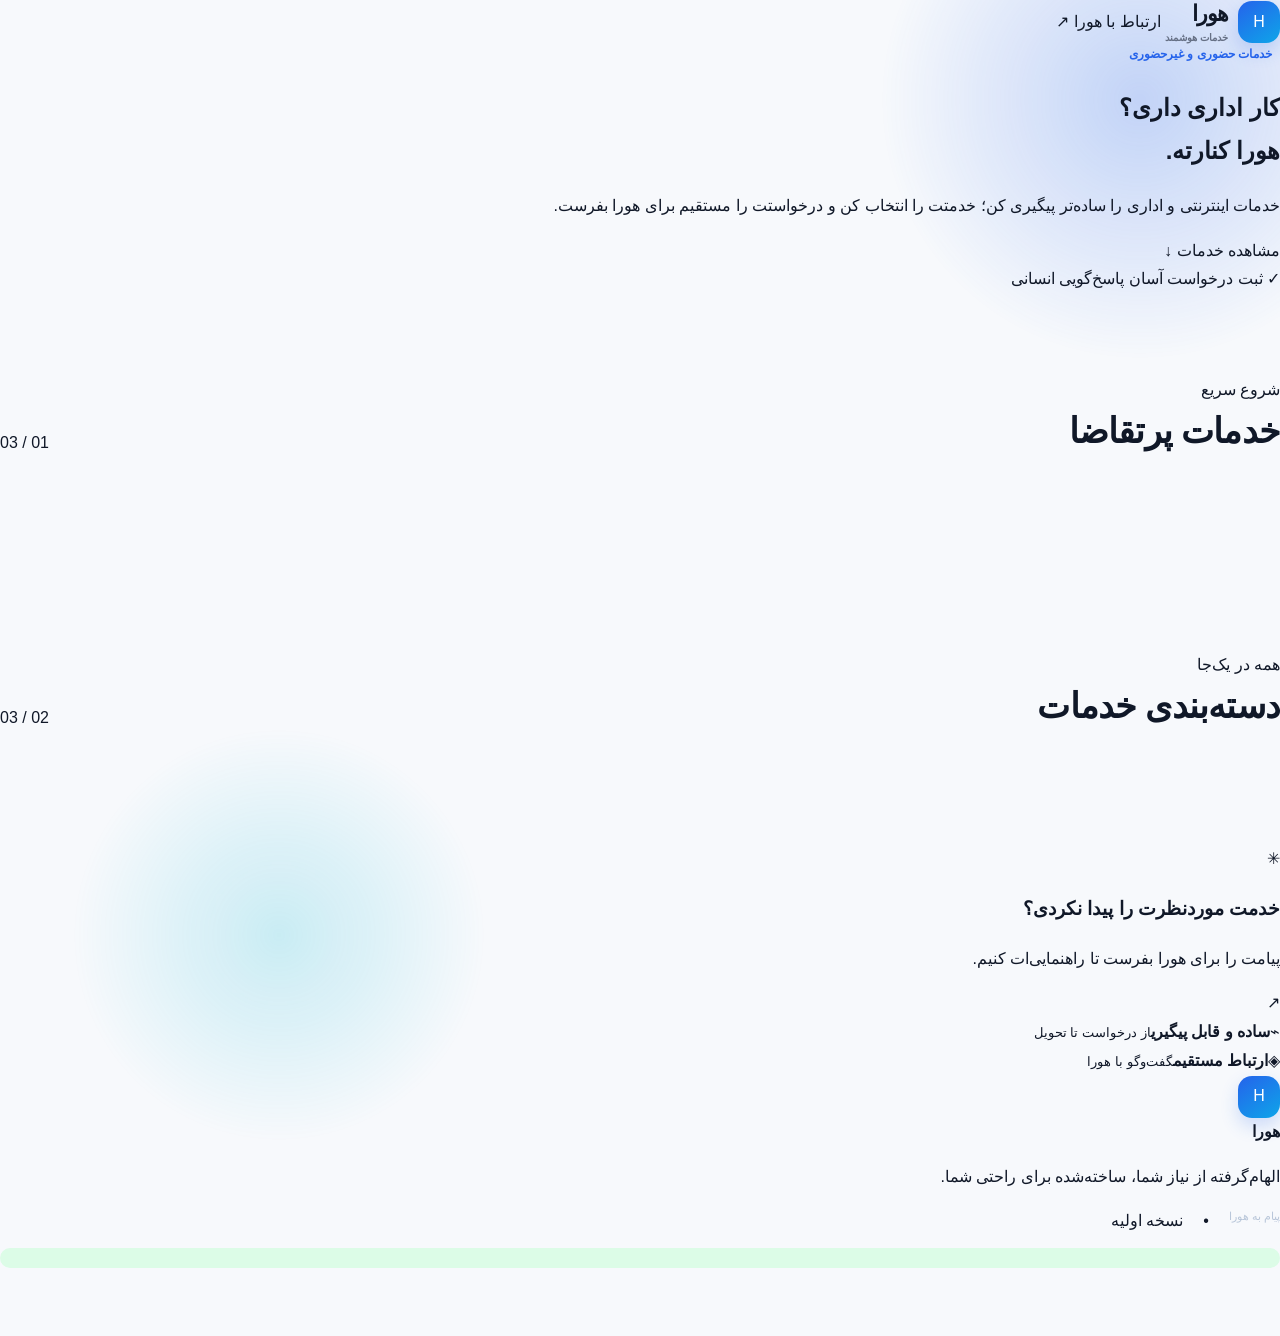
<file: Index.html>
<!doctype html>
<html lang="fa" dir="rtl">
<head>
  <meta charset="utf-8">
  <meta name="viewport" content="width=device-width, initial-scale=1, viewport-fit=cover">
  <meta name="theme-color" content="#0b1220">
  <meta name="description" content="هورا؛ خدمات اینترنتی و اداری، ساده‌تر و سریع‌تر">
  <title>هورا | خدمات هوشمند</title>
  <link rel="stylesheet" href="style.css">
  <script src="https://developer.eitaa.com/eitaa-web-app.js"></script>
</head>
<body>
  <div class="app-shell">
    <header class="topbar">
      <a class="brand" href="#" aria-label="صفحه اصلی هورا">
        <span class="brand-mark">H</span>
        <span class="brand-copy"><strong>هورا</strong><small>خدمات هوشمند</small></span>
      </a>
      <a class="top-contact" href="https://eitaa.com/hojat_k82" target="_blank" rel="noopener">ارتباط با هورا <span>↗</span></a>
    </header>

    <main>
      <section class="hero">
        <div class="hero-glow glow-one"></div><div class="hero-glow glow-two"></div>
        <div class="eyebrow"><span class="pulse"></span> خدمات حضوری و غیرحضوری</div>
        <h1>کار اداری داری؟<br><span>هورا کنارته.</span></h1>
        <p>خدمات اینترنتی و اداری را ساده‌تر پیگیری کن؛ خدمتت را انتخاب کن و درخواستت را مستقیم برای هورا بفرست.</p>
        <a class="primary-btn" href="#popular">مشاهده خدمات <span>↓</span></a>
        <div class="hero-foot"><span class="mini-check">✓</span> ثبت درخواست آسان <i></i> پاسخ‌گویی انسانی</div>
      </section>

      <section class="section" id="popular">
        <div class="section-heading">
          <div><span class="section-kicker">شروع سریع</span><h2>خدمات پرتقاضا</h2></div>
          <span class="heading-orbit">01 / 03</span>
        </div>
        <div class="service-grid popular-grid" id="popular-services"></div>
      </section>

      <section class="section categories-section">
        <div class="section-heading">
          <div><span class="section-kicker">همه در یک‌جا</span><h2>دسته‌بندی خدمات</h2></div>
          <span class="heading-orbit">02 / 03</span>
        </div>
        <div class="category-list" id="categories"></div>
      </section>

      <section class="help-banner">
        <div class="help-icon">✳</div>
        <div class="help-copy"><h3>خدمت موردنظرت را پیدا نکردی؟</h3><p>پیامت را برای هورا بفرست تا راهنمایی‌ات کنیم.</p></div>
        <a class="icon-button" href="https://eitaa.com/hojat_k82" target="_blank" rel="noopener" aria-label="پیام به هورا">↗</a>
      </section>

      <section class="trust-row">
        <div><span class="trust-symbol">⌁</span><strong>ساده و قابل پیگیری</strong><small>از درخواست تا تحویل</small></div>
        <div><span class="trust-symbol">◈</span><strong>ارتباط مستقیم</strong><small>گفت‌وگو با هورا</small></div>
      </section>
    </main>

    <footer class="footer">
      <div class="footer-brand"><span class="brand-mark small">H</span><strong>هورا</strong></div>
      <p>الهام‌گرفته از نیاز شما، ساخته‌شده برای راحتی شما.</p>
      <div class="footer-links"><a href="https://eitaa.com/hojat_k82" target="_blank" rel="noopener">پیام به هورا</a><span>•</span><span>نسخه اولیه</span></div>
    </footer>
  </div>

  <div class="toast" id="toast" role="status" aria-live="polite"></div>
  <script src="app.js"></script>
</body>
</html>
</file>
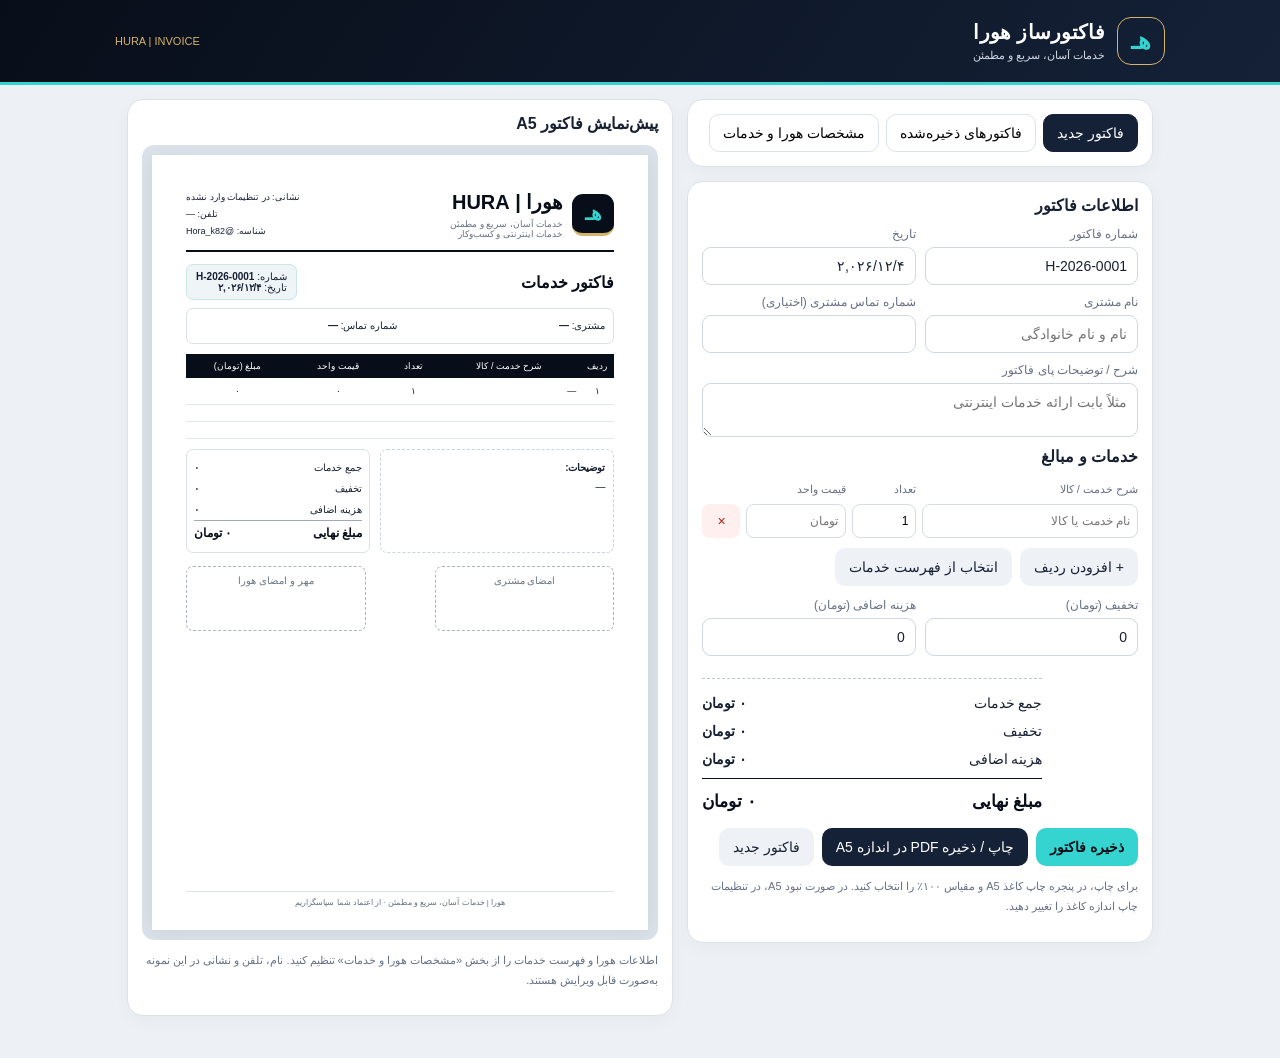
<file: hura_invoice_maker-1.html>
<!doctype html>
<html lang="fa" dir="rtl">
<head>
<meta charset="utf-8"><meta name="viewport" content="width=device-width,initial-scale=1">
<meta name="theme-color" content="#080e19">
<title>فاکتورساز هورا</title>
<style>
:root{--navy:#080e19;--navy2:#142137;--cyan:#36d4d0;--gold:#d6b36a;--paper:#fff;--bg:#edf1f5;--ink:#172033;--muted:#667085;--line:#dce2ea}
*{box-sizing:border-box}body{margin:0;background:var(--bg);color:var(--ink);font-family:Tahoma,Arial,sans-serif;font-size:14px}button,input,textarea,select{font:inherit}header{background:linear-gradient(125deg,var(--navy),var(--navy2));color:#fff;padding:17px 15px;border-bottom:3px solid var(--cyan)}.headrow{display:flex;align-items:center;gap:12px;max-width:1050px;margin:auto}.brandmark{width:48px;height:48px;border:1px solid var(--gold);border-radius:14px;display:grid;place-items:center;color:var(--cyan);font-size:24px;font-weight:bold}.brand h1{font-size:20px;margin:0 0 5px;letter-spacing:.3px}.brand p{margin:0;color:#d1d9e6;font-size:11px}.headtag{margin-right:auto;color:var(--gold);font-size:11px;text-align:left}.layout{max-width:1050px;margin:14px auto;padding:0 12px 28px;display:grid;grid-template-columns:minmax(0,1fr);gap:14px}.panel{background:#fff;border:1px solid var(--line);border-radius:16px;padding:14px;box-shadow:0 5px 18px #15243a08}.panel h2{font-size:16px;margin:0 0 12px}.tabs{display:flex;gap:7px;flex-wrap:wrap}.tab{border:1px solid var(--line);background:#fff;border-radius:10px;padding:10px 13px}.tab.active{background:var(--navy2);color:white;border-color:var(--navy2)}.field{display:flex;flex-direction:column;gap:6px;margin-bottom:10px}.field label{font-size:12px;color:var(--muted)}.field input,.field textarea,.field select{width:100%;min-width:0;border:1px solid #cfd7e2;border-radius:9px;padding:10px;background:#fff;color:var(--ink)}.grid2{display:grid;grid-template-columns:1fr 1fr;gap:9px}.btn{border:0;border-radius:10px;padding:11px 14px;cursor:pointer}.primary{background:var(--navy2);color:white}.accent{background:var(--cyan);color:var(--navy);font-weight:bold}.plain{background:#eef2f6;color:var(--ink)}.warn{background:#fff0ef;color:#b42318}.small{font-size:11px;color:var(--muted);line-height:1.8}.actions{display:flex;gap:8px;flex-wrap:wrap;margin-top:10px}.items-head,.itemrow{display:grid;grid-template-columns:minmax(0,1fr) 64px 100px 38px;gap:6px;align-items:center}.items-head{font-size:11px;color:var(--muted);padding:5px 0 8px}.itemrow{margin-bottom:7px}.itemrow input{width:100%;min-width:0;border:1px solid #d5dce5;border-radius:8px;padding:9px 7px;font-size:12px}.itemrow .del{border:0;border-radius:8px;padding:9px;background:#fff0ef;color:#b42318}.totals{margin-top:12px;border-top:1px dashed #b9c5d4;padding-top:10px;max-width:340px;margin-right:auto}.totalrow{display:flex;justify-content:space-between;padding:6px 0;gap:10px}.totalrow.final{border-top:1px solid var(--navy);margin-top:5px;padding-top:12px;font-size:17px;font-weight:bold;color:var(--navy)}.previewwrap{overflow:auto;background:#dce2ea;border-radius:12px;padding:10px}.invoice{width:100%;max-width:148mm;min-height:205mm;margin:auto;background:#fff;color:#172033;padding:9mm;box-shadow:0 4px 20px #0001;position:relative;font-size:10px}.invhead{display:flex;justify-content:space-between;gap:10px;border-bottom:2px solid var(--navy);padding-bottom:10px}.invbrand{display:flex;gap:9px;align-items:center}.invlogo{width:42px;height:42px;background:var(--navy);border-radius:11px;color:var(--cyan);display:grid;place-items:center;font-size:20px;font-weight:bold;border-bottom:3px solid var(--gold)}.invbrand h2{margin:0 0 5px;font-size:20px;color:var(--navy)}.invbrand p{margin:0;color:#657083;font-size:9px}.invcontact{text-align:left;line-height:1.9;font-size:9px;max-width:44%}.invtitle{display:flex;justify-content:space-between;align-items:center;margin:12px 0 8px}.invtitle h3{font-size:16px;margin:0;color:var(--navy)}.invno{background:#eff5f6;border:1px solid #c8e8e6;padding:6px 9px;border-radius:7px}.customerbox{border:1px solid #d9e0e8;border-radius:7px;padding:8px;display:grid;grid-template-columns:1fr 1fr;gap:6px;margin-bottom:10px;line-height:1.8}.invtbl{width:100%;border-collapse:collapse;font-size:9px}.invtbl th{background:var(--navy);color:white;font-weight:normal;padding:7px 4px}.invtbl td{padding:8px 4px;border-bottom:1px solid #e2e7ee;text-align:center;overflow-wrap:anywhere}.invtbl td:nth-child(2){text-align:right}.invbottom{display:flex;gap:10px;margin-top:10px;align-items:stretch}.invnotes{flex:1;border:1px dashed #c9d2df;border-radius:7px;padding:8px;line-height:1.9;min-height:60px;white-space:pre-wrap}.invsum{width:43%;border:1px solid #d9e0e8;border-radius:7px;padding:7px}.invsum div{display:flex;justify-content:space-between;padding:5px 0;gap:8px}.invsum .grand{border-top:1px solid #9daabb;font-weight:bold;font-size:12px;color:var(--navy)}.sealrow{display:flex;justify-content:space-between;margin-top:13px;gap:12px}.seal{height:65px;width:42%;text-align:center;padding-top:5px;border:1px dashed #aab4c2;border-radius:7px;color:#6a7483;line-height:1.8}.invfoot{position:absolute;bottom:6mm;right:9mm;left:9mm;border-top:1px solid #dbe1e9;padding-top:6px;text-align:center;color:#667085;font-size:8px}.historyitem{padding:10px 0;border-bottom:1px solid var(--line);display:flex;justify-content:space-between;gap:10px;align-items:center}.historyitem:last-child{border:0}.historyitem strong{display:block;margin-bottom:4px}.hidden{display:none!important}.notice{background:#fff8e5;border:1px solid #f1df9b;border-radius:10px;padding:10px;font-size:11px;line-height:1.9;margin-bottom:12px}
@media(min-width:850px){.layout{grid-template-columns:minmax(350px,.92fr) minmax(400px,1.08fr);align-items:start}.previewPanel{grid-column:2;grid-row:1 / span 3}.formPanel{grid-column:1}.historyPanel,.settingsPanel{grid-column:1}}
@media(max-width:420px){.grid2{grid-template-columns:1fr 1fr}.items-head,.itemrow{grid-template-columns:minmax(0,1fr) 44px 78px 30px;gap:4px}.itemrow input{padding:8px 4px;font-size:11px}.headtag{display:none}.invoice{padding:6mm;font-size:9px}.invcontact{font-size:8px}.invbrand h2{font-size:17px}.customerbox{grid-template-columns:1fr}.invbottom{gap:6px}.invsum{width:48%}.invfoot{right:6mm;left:6mm}}
@page{size:A5 portrait;margin:0}
@media print{
 body{background:white!important;margin:0!important;-webkit-print-color-adjust:exact;print-color-adjust:exact}
 header,.no-print,.layout>.formPanel,.layout>.historyPanel,.layout>.settingsPanel,.layout>.topTabs{display:none!important}
 .layout{display:block!important;margin:0!important;padding:0!important;max-width:none!important}
 .previewPanel{display:block!important;border:0!important;padding:0!important;margin:0!important;box-shadow:none!important;border-radius:0!important}
 .previewPanel h2,.previewPanel>.small{display:none!important}
 .previewwrap{overflow:visible!important;padding:0!important;background:white!important;border-radius:0!important}
 .invoice{width:148mm!important;height:210mm!important;min-height:210mm!important;max-width:none!important;margin:0!important;padding:8mm!important;box-shadow:none!important;font-size:9px!important;page-break-after:avoid}
 .invfoot{bottom:5mm!important;right:8mm!important;left:8mm!important}
}
</style></head>
<body>
<header><div class="headrow"><div class="brandmark">هـ</div><div class="brand"><h1>فاکتورساز هورا</h1><p>خدمات آسان، سریع و مطمئن</p></div><div class="headtag">HURA | INVOICE</div></div></header>
<div class="layout">
<div class="panel topTabs no-print"><div class="tabs"><button class="tab active" data-view="form">فاکتور جدید</button><button class="tab" data-view="history">فاکتورهای ذخیره‌شده</button><button class="tab" data-view="settings">مشخصات هورا و خدمات</button></div></div>
<section class="panel formPanel no-print" id="formView">
<h2>اطلاعات فاکتور</h2>
<div class="grid2">
<div class="field"><label>شماره فاکتور</label><input id="invoiceNo"></div>
<div class="field"><label>تاریخ</label><input id="invoiceDate" placeholder="۱۴۰۵/۰۷/۲۹"></div>
</div>
<div class="grid2">
<div class="field"><label>نام مشتری</label><input id="customer" placeholder="نام و نام خانوادگی"></div>
<div class="field"><label>شماره تماس مشتری (اختیاری)</label><input id="customerPhone" inputmode="tel"></div>
</div>
<div class="field"><label>شرح / توضیحات پای فاکتور</label><textarea id="invoiceNote" rows="2" placeholder="مثلاً بابت ارائه خدمات اینترنتی"></textarea></div>
<h2>خدمات و مبالغ</h2>
<div class="items-head"><span>شرح خدمت / کالا</span><span>تعداد</span><span>قیمت واحد</span><span></span></div>
<div id="items"></div>
<div class="actions"><button class="btn plain" id="addItem">+ افزودن ردیف</button><button class="btn plain" id="addFromCatalog">انتخاب از فهرست خدمات</button></div>
<div class="grid2" style="margin-top:12px">
<div class="field"><label>تخفیف (تومان)</label><input id="discount" inputmode="numeric" value="0"></div>
<div class="field"><label>هزینه اضافی (تومان)</label><input id="extra" inputmode="numeric" value="0"></div>
</div>
<div class="totals"><div class="totalrow"><span>جمع خدمات</span><strong id="subtotal">۰ تومان</strong></div><div class="totalrow"><span>تخفیف</span><strong id="discountView">۰ تومان</strong></div><div class="totalrow"><span>هزینه اضافی</span><strong id="extraView">۰ تومان</strong></div><div class="totalrow final"><span>مبلغ نهایی</span><strong id="grandTotal">۰ تومان</strong></div></div>
<div class="actions"><button class="btn accent" id="saveInvoice">ذخیره فاکتور</button><button class="btn primary" id="printInvoice">چاپ / ذخیره PDF در اندازه A5</button><button class="btn plain" id="newInvoice">فاکتور جدید</button></div>
<p class="small">برای چاپ، در پنجره چاپ کاغذ A5 و مقیاس ۱۰۰٪ را انتخاب کنید. در صورت نبود A5، در تنظیمات چاپ اندازه کاغذ را تغییر دهید.</p>
</section>
<section class="panel previewPanel">
<h2 class="no-print">پیش‌نمایش فاکتور A5</h2>
<div class="previewwrap"><article class="invoice" id="invoicePaper">
<div class="invhead"><div class="invbrand"><div class="invlogo">هـ</div><div><h2 id="pBrand">هورا | HURA</h2><p id="pTagline">خدمات آسان، سریع و مطمئن</p><p id="pSubtitle">خدمات اینترنتی و کسب‌وکار</p></div></div><div class="invcontact"><div id="pAddress">نشانی: برای تکمیل در تنظیمات</div><div id="pPhone">تلفن: —</div><div id="pSocial">شناسه: @Hora_k82</div></div></div>
<div class="invtitle"><h3>فاکتور خدمات</h3><div class="invno">شماره: <b id="pNo">—</b><br>تاریخ: <b id="pDate">—</b></div></div>
<div class="customerbox"><div>مشتری: <b id="pCustomer">—</b></div><div>شماره تماس: <b id="pCustomerPhone">—</b></div></div>
<table class="invtbl"><thead><tr><th style="width:8%">ردیف</th><th>شرح خدمت / کالا</th><th style="width:12%">تعداد</th><th style="width:23%">قیمت واحد</th><th style="width:24%">مبلغ (تومان)</th></tr></thead><tbody id="pRows"></tbody></table>
<div class="invbottom"><div class="invnotes"><b>توضیحات:</b><br><span id="pNote">—</span></div><div class="invsum"><div><span>جمع خدمات</span><b id="pSubtotal">۰</b></div><div><span>تخفیف</span><b id="pDiscount">۰</b></div><div><span>هزینه اضافی</span><b id="pExtra">۰</b></div><div class="grand"><span>مبلغ نهایی</span><b id="pGrand">۰ تومان</b></div></div></div>
<div class="sealrow"><div class="seal">امضای مشتری</div><div class="seal">مهر و امضای هورا</div></div>
<div class="invfoot" id="pFooter">هورا | خدمات آسان، سریع و مطمئن · از اعتماد شما سپاسگزاریم</div>
</article></div><p class="small no-print">اطلاعات هورا و فهرست خدمات را از بخش «مشخصات هورا و خدمات» تنظیم کنید. نام، تلفن و نشانی در این نمونه به‌صورت قابل ویرایش هستند.</p>
</section>
<section class="panel historyPanel hidden no-print" id="historyView"><h2>فاکتورهای ذخیره‌شده</h2><div class="notice">فاکتورها در حافظه همین مرورگر ذخیره می‌شوند. برای جلوگیری از گم‌شدن آن‌ها، از پشتیبان‌گیری استفاده کنید.</div><div class="actions"><button class="btn primary" id="exportData">دانلود پشتیبان</button><button class="btn plain" id="importDataBtn">بازیابی پشتیبان</button><input type="file" id="importFile" accept=".json,application/json" class="hidden"></div><div id="historyList" style="margin-top:10px"></div></section>
<section class="panel settingsPanel hidden no-print" id="settingsView"><h2>مشخصات هورا</h2><div class="field"><label>نام مجموعه</label><input id="sBrand" value="هورا | HURA"></div><div class="field"><label>شعار</label><input id="sTagline" value="خدمات آسان، سریع و مطمئن"></div><div class="field"><label>عنوان فعالیت</label><input id="sSubtitle" value="خدمات اینترنتی و کسب‌وکار"></div><div class="field"><label>نشانی</label><input id="sAddress" placeholder="نشانی کامل دفتر را وارد کنید"></div><div class="grid2"><div class="field"><label>تلفن دفتر</label><input id="sPhone" placeholder="شماره تماس"></div><div class="field"><label>شناسه شبکه اجتماعی</label><input id="sSocial" value="@Hora_k82"></div></div><div class="field"><label>متن پایین فاکتور</label><input id="sFooter" value="هورا | خدمات آسان، سریع و مطمئن · از اعتماد شما سپاسگزاریم"></div><h2 class="section">فهرست خدمات پرکاربرد</h2><p class="small">هر خط به شکل «نام خدمت | قیمت تومان» وارد شود. قیمت صفر یعنی هنگام افزودن، مبلغ را خودتان وارد کنید.</p><div class="field"><textarea id="sCatalog" rows="9">خدمات اینترنتی و ثبت‌نام | 0
پرینت سیاه‌وسفید | 0
پرینت رنگی | 0
اسکن مدارک | 0
کپی مدارک | 0
خدمات بیمه | 0
خدمات کارتخوان | 0
خدمات سیم‌کارت | 0
خدمات خودرو | 0
احراز هویت / استعلام | 0</textarea></div><div class="actions"><button class="btn accent" id="saveSettings">ذخیره مشخصات</button><button class="btn plain" id="backupAll">دانلود پشتیبان کامل</button></div></section>
</div>
<script>
const DB='hura_invoice_maker_v1';
const defaults={brand:'هورا | HURA',tagline:'خدمات آسان، سریع و مطمئن',subtitle:'خدمات اینترنتی و کسب‌وکار',address:'',phone:'',social:'@Hora_k82',footer:'هورا | خدمات آسان، سریع و مطمئن · از اعتماد شما سپاسگزاریم',catalog:[['خدمات اینترنتی و ثبت‌نام',0],['پرینت سیاه‌وسفید',0],['پرینت رنگی',0],['اسکن مدارک',0],['کپی مدارک',0],['خدمات بیمه',0],['خدمات کارتخوان',0],['خدمات سیم‌کارت',0],['خدمات خودرو',0],['احراز هویت / استعلام',0]]};
let db;try{db=JSON.parse(localStorage.getItem(DB))||{settings:defaults,invoices:[]}}catch(e){db={settings:defaults,invoices:[]}}
db.settings={...defaults,...(db.settings||{})};if(!Array.isArray(db.invoices))db.invoices=[];
let currentId=null,items=[{desc:'',qty:1,price:0}];
const $=id=>document.getElementById(id);
function num(v){let s=String(v??'').replace(/[۰-۹]/g,d=>'۰۱۲۳۴۵۶۷۸۹'.indexOf(d)).replace(/[٠-٩]/g,d=>'٠١٢٣٤٥٦٧٨٩'.indexOf(d)).replace(/[,\s٬]/g,'');return Math.max(0,Number(s)||0)}
function fa(n){return Math.round(Number(n)||0).toLocaleString('en-US').replace(/\d/g,d=>'۰۱۲۳۴۵۶۷۸۹'[d])}
function money(n){return fa(n)+' تومان'}
function persist(){try{localStorage.setItem(DB,JSON.stringify(db));return true}catch(e){alert('فضای ذخیره مرورگر کافی نیست. فوراً از اطلاعات خروجی پشتیبان بگیرید.');return false}}
function dateToday(){const d=new Date();return fa(d.getFullYear())+'/'+fa(String(d.getMonth()+1).padStart(2,'0'))+'/'+fa(String(d.getDate()).padStart(2,'0'))}
function nextNo(){return 'H-'+new Date().getFullYear()+'-'+String(db.invoices.length+1).padStart(4,'0')}
function totals(){const sub=items.reduce((s,x)=>s+num(x.qty)*num(x.price),0),dis=Math.min(sub,num($('discount').value)),extra=num($('extra').value);return{sub,dis,extra,grand:sub-dis+extra}}
function esc(s){return String(s??'').replace(/[&<>"']/g,c=>({'&':'&amp;','<':'&lt;','>':'&gt;','"':'&quot;',"'":'&#39;'}[c]))}
function renderItems(){ $('items').innerHTML=items.map((x,i)=>`<div class="itemrow"><input aria-label="شرح خدمت" placeholder="نام خدمت یا کالا" value="${esc(x.desc)}" data-i="${i}" data-k="desc"><input aria-label="تعداد" type="number" min="1" value="${num(x.qty)||1}" data-i="${i}" data-k="qty"><input aria-label="قیمت واحد" inputmode="numeric" value="${num(x.price)||''}" placeholder="تومان" data-i="${i}" data-k="price"><button class="del" type="button" data-del="${i}" aria-label="حذف">×</button></div>`).join('');$('items').querySelectorAll('input').forEach(inp=>inp.addEventListener('input',()=>{items[+inp.dataset.i][inp.dataset.k]=inp.dataset.k==='desc'?inp.value:num(inp.value);renderPreview()}));$('items').querySelectorAll('[data-del]').forEach(b=>b.onclick=()=>{items.splice(+b.dataset.del,1);if(!items.length)items.push({desc:'',qty:1,price:0});renderItems();renderPreview()});}
function renderPreview(){const t=totals();$('subtotal').textContent=money(t.sub);$('discountView').textContent=money(t.dis);$('extraView').textContent=money(t.extra);$('grandTotal').textContent=money(t.grand);
$('pNo').textContent=$('invoiceNo').value||'—';$('pDate').textContent=$('invoiceDate').value||'—';$('pCustomer').textContent=$('customer').value||'—';$('pCustomerPhone').textContent=$('customerPhone').value||'—';$('pNote').textContent=$('invoiceNote').value||'—';$('pRows').innerHTML=items.map((x,i)=>`<tr><td>${fa(i+1)}</td><td style="text-align:right">${esc(x.desc||'—')}</td><td>${fa(num(x.qty)||1)}</td><td>${fa(num(x.price))}</td><td>${fa(num(x.qty)*num(x.price))}</td></tr>`).join('')+Array.from({length:Math.max(0,3-items.length)},()=>'<tr><td> </td><td style="height:10px"></td><td></td><td></td><td></td></tr>').join('');
$('pSubtotal').textContent=fa(t.sub);$('pDiscount').textContent=fa(t.dis);$('pExtra').textContent=fa(t.extra);$('pGrand').textContent=money(t.grand)}
function applySettings(){const s=db.settings;for(const [id,key] of [['sBrand','brand'],['sTagline','tagline'],['sSubtitle','subtitle'],['sAddress','address'],['sPhone','phone'],['sSocial','social'],['sFooter','footer']])$(id).value=s[key]||'';$('sCatalog').value=(s.catalog||[]).map(x=>x[0]+' | '+x[1]).join('\n');updateBrand()}
function updateBrand(){const s=db.settings;$('pBrand').textContent=s.brand||'هورا | HURA';$('pTagline').textContent=s.tagline||'';$('pSubtitle').textContent=s.subtitle||'';$('pAddress').textContent='نشانی: '+(s.address||'در تنظیمات وارد نشده');$('pPhone').textContent='تلفن: '+(s.phone||'—');$('pSocial').textContent='شناسه: '+(s.social||'—');$('pFooter').textContent=s.footer||''}
function getInvoice(){return{id:currentId||('inv-'+Date.now()),no:$('invoiceNo').value.trim(),date:$('invoiceDate').value.trim(),customer:$('customer').value.trim(),phone:$('customerPhone').value.trim(),note:$('invoiceNote').value.trim(),items:items.map(x=>({...x,qty:num(x.qty)||1,price:num(x.price)})),discount:num($('discount').value),extra:num($('extra').value),total:totals().grand,updatedAt:new Date().toISOString()}}
function fillInvoice(inv){currentId=inv.id; $('invoiceNo').value=inv.no||'';$('invoiceDate').value=inv.date||'';$('customer').value=inv.customer||'';$('customerPhone').value=inv.phone||'';$('invoiceNote').value=inv.note||'';$('discount').value=inv.discount||0;$('extra').value=inv.extra||0;items=(inv.items||[]).map(x=>({...x}));if(!items.length)items=[{desc:'',qty:1,price:0}];renderItems();renderPreview();showView('form');window.scrollTo({top:0,behavior:'smooth'})}
function showView(v){document.querySelectorAll('[data-view]').forEach(b=>b.classList.toggle('active',b.dataset.view===v));$('formView').classList.toggle('hidden',v!=='form');$('historyView').classList.toggle('hidden',v!=='history');$('settingsView').classList.toggle('hidden',v!=='settings');if(v==='history')renderHistory();if(v==='settings')applySettings()}
document.querySelectorAll('[data-view]').forEach(b=>b.onclick=()=>showView(b.dataset.view));
$('addItem').onclick=()=>{items.push({desc:'',qty:1,price:0});renderItems();renderPreview()};
$('addFromCatalog').onclick=()=>{const cat=db.settings.catalog||[];if(!cat.length){alert('ابتدا فهرست خدمات را در تنظیمات وارد کنید.');return}const choice=prompt('شماره خدمت را وارد کنید:\n'+cat.map((x,i)=>`${i+1}. ${x[0]} — ${fa(x[1])} تومان`).join('\n'));if(choice===null)return;const c=cat[num(choice)-1];if(!c){alert('شماره معتبر نیست.');return}items.push({desc:c[0],qty:1,price:num(c[1])});renderItems();renderPreview()};
['invoiceNo','invoiceDate','customer','customerPhone','invoiceNote','discount','extra'].forEach(id=>$(id).addEventListener('input',renderPreview));
$('saveInvoice').onclick=()=>{const inv=getInvoice();if(!inv.items.some(x=>x.desc.trim())){alert('حداقل شرح یک خدمت را وارد کنید.');return}if(!inv.no)inv.no=nextNo();$('invoiceNo').value=inv.no;currentId=inv.id;const ix=db.invoices.findIndex(x=>x.id===inv.id);if(ix>=0)db.invoices[ix]=inv;else db.invoices.unshift(inv);if(persist()){renderPreview();alert('فاکتور ذخیره شد. برای اطمینان از ماندگاری، نسخه پشتیبان هم بگیرید.')}};
$('printInvoice').onclick=()=>{renderPreview();window.print()};
$('newInvoice').onclick=()=>{if(confirm('فاکتور جدید باز شود؟ فاکتور ذخیره‌نشده از فرم پاک می‌شود.')){currentId=null;items=[{desc:'',qty:1,price:0}];$('invoiceNo').value=nextNo();$('invoiceDate').value=dateToday();$('customer').value='';$('customerPhone').value='';$('invoiceNote').value='';$('discount').value=0;$('extra').value=0;renderItems();renderPreview();showView('form')}};
function renderHistory(){$('historyList').innerHTML=db.invoices.length?db.invoices.map(inv=>`<div class="historyitem"><div><strong>${esc(inv.no)} · ${esc(inv.customer||'بدون نام')}</strong><div class="small">${esc(inv.date||'')} · ${money(inv.total||0)}</div></div><div class="actions" style="margin:0"><button class="btn plain" data-open="${esc(inv.id)}">بازکردن</button><button class="btn warn" data-remove="${esc(inv.id)}">حذف</button></div></div>`).join(''):'<p class="small">هنوز فاکتوری ذخیره نشده است.</p>';$('historyList').querySelectorAll('[data-open]').forEach(b=>b.onclick=()=>{const inv=db.invoices.find(x=>x.id===b.dataset.open);if(inv)fillInvoice(inv)});$('historyList').querySelectorAll('[data-remove]').forEach(b=>b.onclick=()=>{if(confirm('این فاکتور حذف شود؟')){db.invoices=db.invoices.filter(x=>x.id!==b.dataset.remove);persist();renderHistory()}})}
$('saveSettings').onclick=()=>{const s={brand:$('sBrand').value.trim(),tagline:$('sTagline').value.trim(),subtitle:$('sSubtitle').value.trim(),address:$('sAddress').value.trim(),phone:$('sPhone').value.trim(),social:$('sSocial').value.trim(),footer:$('sFooter').value.trim(),catalog:$('sCatalog').value.split(/\r?\n/).map(line=>{const p=line.split('|');return[p.slice(0,-1).join('|').trim(),num(p[p.length-1])]}).filter(x=>x[0])};db.settings=s;if(persist()){updateBrand();alert('مشخصات هورا ذخیره شد.')}};
function download(name,data,type){const blob=new Blob([data],{type}),url=URL.createObjectURL(blob),a=document.createElement('a');a.href=url;a.download=name;a.click();setTimeout(()=>URL.revokeObjectURL(url),1200)}
function exportAll(){download('hura-invoice-backup.json',JSON.stringify({app:'Hura Invoice Maker',version:1,exportedAt:new Date().toISOString(),data:db},null,2),'application/json')}
$('exportData').onclick=exportAll;$('backupAll').onclick=exportAll;$('importDataBtn').onclick=()=>$('importFile').click();
$('importFile').onchange=async e=>{const f=e.target.files[0];if(!f)return;try{const parsed=JSON.parse(await f.text()),data=parsed.data||parsed;if(!Array.isArray(data.invoices)||!data.settings)throw Error();if(confirm('بازیابی، اطلاعات فعلی و فاکتورهای فعلی را جایگزین می‌کند. ادامه می‌دهید؟')){db=data;db.settings={...defaults,...db.settings};persist();applySettings();renderHistory();alert('بازیابی انجام شد.')}}catch(err){alert('فایل پشتیبان معتبر نیست.')}e.target.value=''};
$('invoiceNo').value=nextNo();$('invoiceDate').value=dateToday();applySettings();renderItems();renderPreview();
</script></body></html>
</file>
<file: style.css>
:root{--bg:#f7f9fc;--surface:#fff;--surface-2:#f1f5fb;--ink:#101828;--muted:#667085;--line:#e4eaf2;--blue:#2563eb;--blue-dark:#1d4ed8;--cyan:#22d3ee;--green:#10b981;--shadow:0 18px 55px rgba(15,23,42,.08);--radius:24px}*{box-sizing:border-box}html{scroll-behavior:smooth;scroll-padding-top:90px}body{margin:0;background:var(--bg);color:var(--ink);font-family:'Vazirmatn',Tahoma,sans-serif;line-height:1.8;transition:background .25s,color .25s}body.dark{--bg:#0b1220;--surface:#111b2e;--surface-2:#162238;--ink:#eef4ff;--muted:#9aabc4;--line:#26344c;--shadow:0 18px 55px rgba(0,0,0,.2)}a{color:inherit;text-decoration:none}button,input,textarea{font:inherit}button{cursor:pointer}button:focus-visible,a:focus-visible,input:focus-visible,textarea:focus-visible{outline:3px solid rgba(34,211,238,.75);outline-offset:3px}[hidden]{display:none!important}.container{width:min(1160px,calc(100% - 40px));margin-inline:auto}.announcement{display:flex;justify-content:center;align-items:center;gap:9px;min-height:34px;background:#0b1220;color:#cbd5e1;font-size:11px;font-weight:600;letter-spacing:.1px}.announcement-dot{width:6px;height:6px;border-radius:50%;background:#34d399;box-shadow:0 0 0 4px #34d39922}.announcement-sep{color:#475569}.site-header{position:sticky;top:0;z-index:50;background:color-mix(in srgb,var(--surface) 90%,transparent);backdrop-filter:blur(18px);border-bottom:1px solid var(--line)}.nav-wrap{height:78px;display:flex;align-items:center;gap:32px}.brand{display:inline-flex;align-items:center;gap:10px;flex-shrink:0}.brand-mark{width:42px;height:42px;display:grid;place-items:center;background:linear-gradient(145deg,#2563eb,#0ea5e9);border-radius:14px;color:white;box-shadow:0 8px 18px #2563eb33}.brand-mark svg{width:31px;height:31px}.brand-copy{display:flex;flex-direction:column;line-height:1.25}.brand-copy strong{font-size:22px;font-weight:900;letter-spacing:-1px}.brand-copy small{font-size:10px;color:var(--muted);font-weight:600;margin-top:4px}.desktop-nav{display:flex;align-items:center;gap:28px;margin-inline:auto}.nav-link{font-size:13px;font-weight:700;color:var(--muted);transition:.2s}.nav-link:hover,.nav-link.active{color:var(--blue)}.nav-actions{display:flex;align-items:center;gap:10px}.icon-btn{width:40px;height:40px;border:1px solid var(--line);border-radius:13px;display:inline-grid;place-items:center;background:var(--surface);color:var(--ink);transition:.2s}.icon-btn:hover{border-color:#93c5fd;background:var(--surface-2)}.icon-btn svg,.btn svg,.eyebrow svg,.quick-icon svg,.quick-arrow svg,.service-note svg,.step-icon svg,.about-points svg,.footer-bottom svg{width:18px;height:18px;vertical-align:middle}.btn{display:inline-flex;align-items:center;justify-content:center;gap:9px;border:1px solid transparent;border-radius:14px;padding:11px 17px;font-size:13px;font-weight:800;transition:transform .18s,box-shadow .18s,background .18s;white-space:nowrap}.btn:hover{transform:translateY(-2px)}.btn-primary{background:linear-gradient(120deg,#2563eb,#087fc8);color:white;box-shadow:0 8px 20px #2563eb2b}.btn-primary:hover{box-shadow:0 12px 24px #2563eb40}.btn-glass{border-color:#ffffff3d;background:#ffffff0c;color:white}.btn-outline{border-color:var(--line);background:var(--surface);color:var(--ink)}.btn-white{background:#fff;color:#1745a0;box-shadow:0 10px 24px #06183a25}.btn-large{padding:14px 20px;border-radius:16px}.btn-full{width:100%;margin-top:15px}.mobile-menu-toggle,.mobile-nav{display:none}.hero-section{position:relative;overflow:hidden;background:#0b1220;color:#fff;padding:72px 0 26px;isolation:isolate}.hero-section:before{content:"";position:absolute;inset:0;z-index:-2;background-image:radial-gradient(#ffffff12 1px,transparent 1px);background-size:24px 24px;mask-image:linear-gradient(90deg,transparent,#000 45%,#000)}.hero-glow{position:absolute;z-index:-1;filter:blur(2px);border-radius:50%;pointer-events:none}.glow-one{width:540px;height:540px;background:radial-gradient(circle,#2563eb40,transparent 68%);top:-170px;right:-130px}.glow-two{width:430px;height:430px;background:radial-gradient(circle,#06b6d430,transparent 68%);bottom:-250px;left:5%}.hero-grid{display:grid;grid-template-columns:1.05fr .95fr;align-items:center;gap:35px;min-height:430px}.hero-copy{position:relative;z-index:2}.eyebrow{display:flex;align-items:center;gap:8px;color:#2563eb;font-size:12px;font-weight:800;margin-bottom:14px}.hero-section .eyebrow{color:#7dd3fc}.eyebrow svg{width:17px;height:17px}.hero-copy h1{font-size:clamp(36px,4.5vw,59px);line-height:1.38;letter-spacing:-1.8px;font-weight:900;margin:0 0 18px}.gradient-text{background:linear-gradient(90deg,#67e8f9,#60a5fa 55%,#a5b4fc);-webkit-background-clip:text;background-clip:text;color:transparent}.hero-description{font-size:15px;color:#a9b8cc;max-width:510px;line-height:2.1;margin:0}.hero-actions{display:flex;gap:12px;flex-wrap:wrap;margin-top:28px}.hero-trust{display:flex;align-items:center;gap:12px;margin-top:33px}.trust-icon{width:39px;height:39px;display:grid;place-items:center;border-radius:13px;background:#ffffff12;color:#67e8f9}.trust-icon svg{width:18px}.hero-trust div:last-child{display:flex;flex-direction:column}.hero-trust strong{font-size:12px}.hero-trust small{font-size:10px;color:#91a4bc}.hero-visual{height:410px;position:relative;display:grid;place-items:center}.visual-orbit{position:absolute;border:1px solid #93c5fd22;border-radius:50%;transform:rotate(-20deg)}.orbit-a{width:345px;height:345px}.orbit-b{width:265px;height:265px;border-style:dashed;border-color:#22d3ee38}.visual-core{width:166px;height:166px;border-radius:42px;background:linear-gradient(145deg,#1d4ed8,#0891b2);display:flex;flex-direction:column;align-items:center;justify-content:center;box-shadow:0 25px 80px #0284c744,0 0 0 13px #ffffff08;transform:rotate(-5deg)}.core-logo{width:56px;height:56px;display:grid;place-items:center;background:#ffffff19;border-radius:18px;margin-bottom:7px}.core-logo svg{width:44px;height:44px}.visual-core strong{font-size:26px;font-weight:900;line-height:1.1}.visual-core small{font-size:10px;color:#dbeafe;margin-top:5px}.float-card{position:absolute;display:flex;align-items:center;gap:10px;padding:13px 14px;background:#111d31eF;border:1px solid #ffffff1c;backdrop-filter:blur(12px);border-radius:17px;box-shadow:0 14px 35px #0003;min-width:208px}.float-card>div{display:flex;flex-direction:column;line-height:1.5;flex:1}.float-card strong{font-size:11px}.float-card small{font-size:9px;color:#9aacc4;margin-top:3px}.float-icon{width:37px;height:37px;border-radius:12px;display:grid;place-items:center}.float-icon svg{width:19px;height:19px}.float-icon.blue{background:#2563eb30;color:#93c5fd}.float-icon.cyan{background:#0891b230;color:#67e8f9}.float-icon.mint{background:#10b98130;color:#6ee7b7}.float-check{color:#34d399}.float-check svg{width:17px}.float-card-top{top:47px;right:-5px}.float-card-left{top:175px;left:-2px}.float-card-bottom{bottom:45px;right:13px}.visual-spark{position:absolute;color:#67e8f9;font-size:27px}.spark-a{top:32px;left:20%}.spark-b{bottom:60px;left:13%;color:#93c5fd}.hero-bottom{display:flex;align-items:center;gap:15px;justify-content:center;color:#65748b;font-size:10px;margin-top:26px}.hero-bottom-line{height:1px;width:70px;background:#ffffff1a}.quick-section{background:var(--surface);border-bottom:1px solid var(--line)}.quick-grid{display:grid;grid-template-columns:repeat(4,1fr);padding:22px 0}.quick-item{display:flex;align-items:center;gap:12px;padding:7px 17px;border-left:1px solid var(--line);transition:background .2s}.quick-item:first-child{padding-right:0}.quick-item:last-child{border-left:0}.quick-item:hover{background:var(--surface-2);border-radius:15px}.quick-icon{width:43px;height:43px;border-radius:14px;display:grid;place-items:center;flex-shrink:0}.quick-icon svg{width:21px;height:21px}.q-blue{background:#dbeafe;color:#2563eb}.q-purple{background:#ede9fe;color:#7c3aed}.q-green{background:#d1fae5;color:#059669}.q-orange{background:#ffedd5;color:#ea580c}.quick-item>span:nth-child(2){display:flex;flex-direction:column;line-height:1.5;flex:1}.quick-item strong{font-size:12px}.quick-item small{font-size:10px;color:var(--muted);margin-top:5px}.quick-arrow{color:var(--muted)}.quick-arrow svg{width:15px}.section{padding:82px 0}.section-heading{display:flex;align-items:end;justify-content:space-between;gap:25px;margin-bottom:30px}.section-heading h2,.about-copy h2{font-size:clamp(25px,3vw,35px);line-height:1.5;letter-spacing:-.8px;margin:0;font-weight:900}.section-heading p,.about-copy>p{font-size:13px;color:var(--muted);margin:8px 0 0;line-height:2}.service-count{display:flex;flex-direction:column;align-items:center;padding:12px 18px;background:var(--surface);border:1px solid var(--line);border-radius:16px;min-width:100px}.service-count strong{font-size:25px;color:var(--blue);line-height:1.3}.service-count span{font-size:10px;color:var(--muted)}.service-toolbar{display:flex;align-items:center;justify-content:space-between;gap:18px;margin-bottom:23px}.search-box{display:flex;align-items:center;gap:10px;min-width:260px;max-width:390px;flex:1;background:var(--surface);border:1px solid var(--line);border-radius:15px;padding:0 13px;height:49px;color:var(--muted)}.search-box>svg{width:19px;height:19px;flex-shrink:0}.search-box input{border:0;outline:0;min-width:0;flex:1;background:transparent;color:var(--ink);font-size:12px}.search-box input::placeholder{color:#98a2b3}.search-box kbd{font-size:9px;background:var(--surface-2);padding:3px 7px;border-radius:6px;white-space:nowrap}.category-filters{display:flex;gap:7px;flex-wrap:wrap}.filter-chip{border:1px solid var(--line);background:var(--surface);color:var(--muted);padding:8px 13px;border-radius:11px;font-size:11px;font-weight:700;transition:.2s}.filter-chip:hover{border-color:#93c5fd;color:var(--blue)}.filter-chip.active{background:#2563eb;color:#fff;border-color:#2563eb;box-shadow:0 5px 15px #2563eb25}.services-grid{display:grid;grid-template-columns:repeat(3,minmax(0,1fr));gap:17px}.service-card{min-height:276px;perspective:1200px;position:relative}.service-card-inner{position:relative;width:100%;height:100%;min-height:276px;transform-style:preserve-3d;transition:transform .62s cubic-bezier(.2,.7,.2,1)}.service-card.is-flipped .service-card-inner{transform:rotateY(180deg)}.service-face{position:absolute;inset:0;backface-visibility:hidden;border:1px solid var(--line);border-radius:20px;background:var(--surface);padding:20px;display:flex;flex-direction:column;overflow:hidden}.service-front{box-shadow:0 5px 20px #0f172a04}.service-front:after{content:"";position:absolute;width:130px;height:130px;border-radius:50%;background:var(--card-glow,#dbeafe);opacity:.38;left:-55px;top:-55px;pointer-events:none}.service-back{transform:rotateY(180deg);background:var(--surface-2);border-color:#bfdbfe;overflow-y:auto}.service-card:hover .service-front{border-color:#b5d0fc;box-shadow:var(--shadow)}.service-card-top{display:flex;align-items:flex-start;justify-content:space-between;position:relative;z-index:1}.service-icon{width:48px;height:48px;border-radius:15px;display:grid;place-items:center;background:var(--icon-bg,#dbeafe);color:var(--icon-color,#2563eb)}.service-icon svg{width:24px;height:24px}.service-tag{font-size:9px;font-weight:800;padding:5px 8px;border-radius:7px;background:var(--surface-2);color:var(--muted)}.service-front h3{font-size:16px;margin:17px 0 6px;font-weight:900;position:relative;z-index:1}.service-front p{font-size:11px;color:var(--muted);line-height:1.9;margin:0;position:relative;z-index:1}.service-meta{display:flex;align-items:center;gap:7px;color:var(--muted);font-size:10px;margin-top:13px}.service-meta svg{width:14px;height:14px}.service-card-actions{display:flex;gap:8px;margin-top:auto;padding-top:17px;position:relative;z-index:1}.service-card-actions .btn{flex:1;padding:9px 10px;font-size:11px;border-radius:11px}.service-card-actions .btn svg{width:15px;height:15px}.details-btn{background:var(--surface-2);border-color:var(--line);color:var(--ink)}.service-back h3{font-size:15px;font-weight:900;margin:0 0 4px}.service-back .back-subtitle{font-size:10px;color:var(--muted);margin:0 0 14px}.docs-title{display:flex;align-items:center;gap:7px;font-size:11px;font-weight:900;margin-bottom:8px;color:var(--blue)}.docs-title svg{width:16px;height:16px}.docs-list{margin:0;padding-right:18px;font-size:10px;color:var(--muted);line-height:2.1}.docs-list li{padding-right:2px}.docs-disclaimer{font-size:9px;color:var(--muted);background:var(--surface);padding:8px 10px;border-radius:9px;margin-top:10px}.service-back .service-card-actions{padding-top:12px}.service-back .btn{font-size:10px}.service-note{display:flex;align-items:flex-start;gap:8px;font-size:10px;color:var(--muted);margin:22px 0 0;line-height:1.9}.service-note svg{flex-shrink:0;margin-top:3px;color:#0ea5e9}.empty-state{padding:55px 15px;text-align:center;border:1px dashed var(--line);border-radius:22px;background:var(--surface)}.empty-state>svg{width:36px;height:36px;color:var(--muted)}.empty-state strong{display:block;font-size:16px;margin-top:10px}.empty-state p{font-size:12px;color:var(--muted)}.steps-section{background:var(--surface-2)}.centered{justify-content:center;text-align:center}.centered .eyebrow{justify-content:center}.steps-grid{display:grid;grid-template-columns:1fr auto 1fr auto 1fr;align-items:center;gap:15px;margin-top:43px}.step-card{position:relative;text-align:center;background:var(--surface);border:1px solid var(--line);border-radius:22px;padding:29px 24px 27px;min-height:225px}.step-number{position:absolute;top:14px;left:17px;font-size:12px;font-weight:900;color:#b8c5d8}.step-icon{width:55px;height:55px;margin:0 auto 15px;display:grid;place-items:center;border-radius:18px;background:#dbeafe;color:#2563eb}.step-icon svg{width:25px;height:25px}.step-card h3{font-size:15px;font-weight:900;margin:0 0 8px}.step-card p{font-size:11px;color:var(--muted);line-height:2;margin:0}.step-connector{color:#93c5fd}.step-connector svg{width:21px}.about-section{padding-bottom:90px}.about-panel{display:grid;grid-template-columns:.8fr 1.2fr;align-items:center;gap:55px;background:var(--surface);border:1px solid var(--line);border-radius:30px;padding:45px 55px;overflow:hidden}.about-art{height:300px;position:relative;display:grid;place-items:center;background:linear-gradient(145deg,#eff6ff,#ecfeff);border-radius:24px;overflow:hidden}.about-circle{position:absolute;border-radius:50%;border:1px solid #60a5fa45}.circle-one{width:250px;height:250px}.circle-two{width:185px;height:185px;border-style:dashed}.about-logo{width:110px;height:110px;border-radius:30px;display:grid;place-items:center;color:white;background:linear-gradient(145deg,#2563eb,#0891b2);box-shadow:0 20px 45px #2563eb40;z-index:1}.about-logo svg{width:75px;height:75px}.about-label{position:absolute;bottom:24px;background:#fff;color:#1d4ed8;border:1px solid #dbeafe;border-radius:30px;padding:6px 16px;font-size:11px;font-weight:900;box-shadow:0 8px 20px #1e40af14}.about-copy h2{font-size:30px}.about-copy>p{max-width:600px;margin-bottom:18px}.about-points{display:grid;gap:10px;margin:20px 0 25px}.about-points div{display:flex;align-items:center;gap:9px;font-size:12px;font-weight:700}.about-points svg{color:#10b981;width:17px;height:17px}.final-cta{background:linear-gradient(115deg,#1d4ed8,#075985);color:#fff;padding:45px 0;position:relative;overflow:hidden}.final-cta:after{content:"";position:absolute;left:-70px;top:-180px;width:420px;height:420px;border:1px solid #ffffff18;border-radius:50%;box-shadow:0 0 0 45px #ffffff06,0 0 0 90px #ffffff04}.final-cta-inner{position:relative;z-index:1;display:flex;align-items:center;justify-content:space-between;gap:25px}.eyebrow-light{color:#bae6fd}.final-cta h2{font-size:28px;font-weight:900;margin:0;line-height:1.5}.final-cta p{font-size:12px;color:#dbeafe;margin:5px 0 0}.site-footer{background:#0b1220;color:#e2e8f0;padding:33px 0 0}.footer-main{display:flex;align-items:center;gap:22px;padding-bottom:28px}.footer-brand .brand-copy small{color:#8190a6}.footer-main>p{font-size:11px;color:#91a4bc;margin:0}.footer-links{display:flex;gap:20px;margin-right:auto}.footer-links a{font-size:11px;color:#b8c6d9}.footer-links a:hover,.footer-bottom a:hover{color:#67e8f9}.footer-bottom{display:flex;justify-content:space-between;align-items:center;gap:15px;padding:15px 0;border-top:1px solid #ffffff15;color:#7f91aa;font-size:10px}.footer-bottom a{display:flex;align-items:center;gap:6px}.footer-bottom svg{width:14px;height:14px}.modal-backdrop{position:fixed;inset:0;z-index:100;background:#020617b8;backdrop-filter:blur(7px);display:flex;align-items:center;justify-content:center;padding:20px;overflow-y:auto}.request-modal{position:relative;width:min(100%,490px);max-height:min(92vh,850px);overflow-y:auto;background:var(--surface);border:1px solid var(--line);border-radius:24px;padding:28px;box-shadow:0 30px 100px #0005;animation:modal-in .22s ease-out}.modal-close{position:absolute;left:17px;top:17px}.modal-heading-icon{width:48px;height:48px;border-radius:15px;display:grid;place-items:center;background:#dbeafe;color:#2563eb;margin-bottom:15px}.modal-heading-icon svg{width:24px;height:24px}.request-modal h2{font-size:22px;font-weight:900;margin:0;line-height:1.6}.modal-service-name{font-size:12px;color:var(--blue);font-weight:800;margin:4px 0 17px}.request-modal form label{display:block;font-size:11px;font-weight:800;margin:13px 0 6px}.request-modal form label span{color:#ef4444}.request-modal form label small{font-size:10px;color:var(--muted);font-weight:500}.request-modal input,.request-modal textarea,.request-result textarea{width:100%;border:1px solid var(--line);background:var(--bg);border-radius:11px;padding:11px 12px;font-size:12px;color:var(--ink);outline:none;resize:vertical}.request-modal input:focus,.request-modal textarea:focus{border-color:#60a5fa;box-shadow:0 0 0 3px #3b82f61a}.modal-hint{display:flex;gap:8px;align-items:flex-start;background:var(--surface-2);border-radius:11px;padding:10px;margin-top:14px;color:var(--muted);font-size:10px;line-height:1.8}.modal-hint svg{width:17px;height:17px;flex-shrink:0;color:#10b981;margin-top:2px}.request-result{margin-top:20px;border-top:1px solid var(--line);padding-top:17px}.request-result>strong{display:flex;align-items:center;gap:7px;font-size:13px;color:#059669;margin-bottom:10px}.request-result>strong svg{width:18px}.result-actions{display:flex;gap:8px;margin-top:10px}.result-actions .btn{flex:1;font-size:11px}.result-note{font-size:10px;color:var(--muted);margin-bottom:0}.toast{font-size:11px;background:#dcfce7;color:#166534;padding:10px 12px;border-radius:10px;margin-top:12px}.app-status{position:fixed;bottom:8px;left:8px;z-index:70;background:#0f172acc;color:#dbeafe;border:1px solid #ffffff1c;padding:4px 8px;border-radius:7px;font-size:9px;opacity:.85;pointer-events:none}.app-status.success{background:#065f46;color:#d1fae5}.app-status.error{background:#991b1b;color:#fee2e2}@keyframes modal-in{from{opacity:0;transform:translateY(10px) scale(.98)}to{opacity:1;transform:translateY(0) scale(1)}}
body.dark .quick-icon.q-blue,body.dark .step-icon{background:#1e3a8a;color:#bfdbfe}body.dark .q-purple{background:#4c1d95;color:#ddd6fe}body.dark .q-green{background:#064e3b;color:#a7f3d0}body.dark .q-orange{background:#7c2d12;color:#fed7aa}body.dark .about-art{background:linear-gradient(145deg,#172554,#083344)}body.dark .about-label{background:#111b2e;color:#93c5fd;border-color:#26344c}body.dark .service-back{border-color:#334e74}body.dark .toast{background:#064e3b;color:#d1fae5}
@media(max-width:980px){.desktop-nav{gap:17px}.nav-wrap{gap:20px}.nav-cta{display:none}.hero-grid{grid-template-columns:1fr 1fr;gap:10px}.hero-copy h1{font-size:clamp(34px,5vw,48px)}.hero-visual{transform:scale(.92)}.service-toolbar{align-items:flex-start;flex-direction:column}.search-box{max-width:none;width:100%}.category-filters{width:100%}.services-grid{grid-template-columns:repeat(2,minmax(0,1fr))}.about-panel{gap:32px;padding:35px}.about-art{height:260px}.footer-main{flex-wrap:wrap}.footer-links{width:100%;margin:0}}
@media(max-width:700px){.container{width:min(100% - 28px,560px)}.announcement{font-size:9px}.nav-wrap{height:67px;gap:12px}.brand-mark{width:38px;height:38px}.brand-copy strong{font-size:20px}.desktop-nav{display:none}.nav-actions{margin-right:auto}.mobile-menu-toggle{display:inline-grid}.mobile-nav{display:flex;flex-direction:column;padding:8px 18px 16px;border-top:1px solid var(--line);background:var(--surface)}.mobile-nav a{padding:10px 8px;border-bottom:1px solid var(--line);font-size:13px;font-weight:700}.mobile-nav a:last-child{border-bottom:0}.hero-section{padding:48px 0 22px}.hero-grid{grid-template-columns:1fr;gap:0}.hero-copy h1{font-size:clamp(35px,9vw,47px)}.hero-description{font-size:13px}.hero-actions{margin-top:22px}.hero-actions .btn{flex:1;font-size:11px;padding:12px 10px}.hero-trust{margin-top:23px}.hero-visual{height:320px;transform:scale(.86);margin:-1px -18px -5px}.orbit-a{width:300px;height:300px}.orbit-b{width:230px;height:230px}.float-card-top{top:22px;right:2%}.float-card-left{top:135px;left:0}.float-card-bottom{bottom:20px;right:5%}.hero-bottom{font-size:9px;gap:9px;margin-top:14px}.hero-bottom-line{width:24px}.quick-grid{grid-template-columns:repeat(2,1fr);padding:12px 0}.quick-item{padding:10px 8px;border-left:0}.quick-item:nth-child(odd){border-left:1px solid var(--line)}.quick-item:first-child{padding-right:8px}.quick-icon{width:38px;height:38px}.quick-item strong{font-size:11px}.quick-item small{font-size:9px}.section{padding:57px 0}.section-heading{align-items:flex-start;margin-bottom:23px}.section-heading h2,.about-copy h2{font-size:25px}.section-heading p{font-size:11px}.service-count{min-width:70px;padding:8px 10px}.service-count strong{font-size:21px}.service-count span{font-size:8px}.category-filters{flex-wrap:nowrap;overflow-x:auto;padding-bottom:5px}.filter-chip{flex-shrink:0}.services-grid{grid-template-columns:1fr;gap:13px}.service-card,.service-card-inner{min-height:265px}.service-face{padding:18px}.service-front h3{font-size:15px}.service-front p{font-size:11px}.steps-grid{grid-template-columns:1fr;gap:10px;margin-top:25px}.step-card{min-height:auto;padding:24px 20px}.step-connector{transform:rotate(-90deg);text-align:center;height:23px}.step-connector svg{width:17px}.about-panel{grid-template-columns:1fr;gap:28px;padding:19px;border-radius:23px}.about-art{height:220px}.about-logo{width:90px;height:90px}.about-logo svg{width:63px}.about-copy{padding:0 5px 8px}.about-copy h2{font-size:26px}.about-copy>p{font-size:12px}.final-cta{padding:34px 0}.final-cta-inner{align-items:flex-start;flex-direction:column}.final-cta h2{font-size:25px}.final-cta .btn{width:100%}.footer-main{gap:13px}.footer-main>p{width:100%;order:2}.footer-links{gap:14px;flex-wrap:wrap}.footer-links a{font-size:10px}.footer-bottom{align-items:flex-start;flex-direction:column;font-size:9px}.request-modal{padding:23px 18px;border-radius:20px}.request-modal h2{font-size:20px}.result-actions{flex-direction:column}.app-status{font-size:8px;bottom:5px;left:5px}}
@media(prefers-reduced-motion:reduce){*,*::before,*::after{scroll-behavior:auto!important;animation-duration:.01ms!important;transition-duration:.01ms!important}}


/* Hura request channels and shop additions */
[hidden] { display: none !important; }
.store-section { background: var(--section-soft, rgba(37,99,235,.035)); }
.store-grid { display:grid; grid-template-columns:repeat(4,minmax(0,1fr)); gap:20px; }
.store-card { position:relative; display:flex; flex-direction:column; gap:12px; padding:24px; border:1px solid var(--border,rgba(148,163,184,.25)); border-radius:22px; background:var(--card,#fff); box-shadow:0 12px 34px rgba(15,23,42,.055); min-width:0; }
.store-card h3 { margin:0; font-size:1.08rem; line-height:1.7; }
.store-card p { margin:0; color:var(--muted,#64748b); line-height:1.9; font-size:.92rem; flex:1; }
.store-product-icon { display:grid; place-items:center; width:58px; height:58px; border-radius:18px; }
.store-product-icon svg { width:29px; height:29px; }
.product-blue { color:#2563eb; background:#dbeafe; }.product-purple { color:#7c3aed; background:#ede9fe; }.product-green { color:#047857; background:#d1fae5; }.product-orange { color:#c2410c; background:#ffedd5; }
.store-badge { position:absolute; top:20px; left:20px; padding:5px 10px; border-radius:999px; font-size:.75rem; color:var(--muted,#64748b); background:rgba(148,163,184,.12); }
.store-price { font-size:.9rem; font-weight:800; color:var(--accent,#2563eb); }
.request-page { min-height:calc(100vh - 90px); padding:48px 0 72px; background:radial-gradient(ellipse at 50% 0%,rgba(34,211,238,.13),transparent 55%),var(--page-bg,#f8fafc); }
.request-page-container { max-width:980px; text-align:center; }
.request-back { display:flex; margin:0 auto 34px 0; align-items:center; gap:8px; }
.request-page-icon { width:76px; height:76px; margin:0 auto 20px; display:grid; place-items:center; color:#2563eb; background:#dbeafe; border-radius:24px; }
.request-page-icon svg { width:36px;height:36px; }
.request-page h1 { margin:8px 0 12px; font-size:clamp(2rem,5vw,3rem); font-weight:900; letter-spacing:-.04em; }
.request-page-service { max-width:650px; margin:0 auto 30px; color:var(--muted,#64748b); line-height:1.9; }
.messenger-grid { display:grid; grid-template-columns:repeat(3,minmax(0,1fr)); gap:18px; margin:30px 0; text-align:center; }
.messenger-card { display:flex; flex-direction:column; align-items:center; gap:10px; padding:26px 18px; color:var(--text,#0f172a); text-decoration:none; background:var(--card,#fff); border:1px solid var(--border,rgba(148,163,184,.25)); border-radius:24px; box-shadow:0 14px 36px rgba(15,23,42,.06); transition:transform .2s ease,border-color .2s ease,box-shadow .2s ease; }
.messenger-card:hover,.messenger-card:focus-visible { transform:translateY(-4px); border-color:currentColor; box-shadow:0 18px 42px rgba(15,23,42,.1); outline:none; }
.messenger-icon { width:74px;height:74px;display:grid;place-items:center;border-radius:24px;background:rgba(148,163,184,.1); }
.messenger-icon svg { width:48px;height:48px; }
.messenger-card.eitaa { color:#0d9488; }.messenger-card.rubika { color:#7c3aed; }.messenger-card.telegram { color:#229ed9; }
.messenger-card strong { font-size:1.25rem; color:var(--text,#0f172a); }
.messenger-id { font-size:1rem; font-weight:800; color:var(--text,#0f172a); direction:ltr; }
.messenger-action { display:flex; align-items:center; gap:6px; margin-top:8px; font-size:.87rem; font-weight:700; color:currentColor; }
.messenger-action svg { width:17px;height:17px; }
.request-page-note { display:flex; align-items:flex-start; justify-content:center; gap:8px; max-width:760px; margin:24px auto 0; color:var(--muted,#64748b); font-size:.9rem; line-height:1.9; }
.request-page-note svg { flex:0 0 auto; margin-top:5px; }
body.dark .store-section { background:rgba(15,23,42,.28); }
body.dark .store-card,body.dark .messenger-card { --card:#111c30; --text:#e5edf9; --muted:#9aabc4; --border:rgba(148,163,184,.2); background:#111c30; color:#e5edf9; }
body.dark .request-page { --page-bg:#0b1220; --card:#111c30; --text:#e5edf9; --muted:#9aabc4; --border:rgba(148,163,184,.2); background:radial-gradient(ellipse at 50% 0%,rgba(34,211,238,.08),transparent 55%),#0b1220; color:#e5edf9; }
body.dark .messenger-card strong,body.dark .messenger-id { color:#e5edf9; }
@media (max-width: 900px) { .store-grid { grid-template-columns:repeat(2,minmax(0,1fr)); } }
@media (max-width: 620px) { .store-grid,.messenger-grid { grid-template-columns:1fr; } .store-card { padding:20px; } .messenger-grid { gap:12px; } .messenger-card { display:grid; grid-template-columns:64px 1fr; grid-template-rows:auto auto auto; text-align:right; align-items:center; padding:17px; column-gap:16px; } .messenger-icon { width:60px;height:60px;grid-row:1/4;border-radius:18px; } .messenger-icon svg { width:40px;height:40px; } .messenger-card strong { align-self:end; } .messenger-id { justify-self:start; } .messenger-action { margin:0; } .request-page { padding-top:28px; } .request-back { margin-bottom:26px; } }

/* Compact hero, top carousel, distinct services/store flows */
.announcement { min-height:28px; }
.hero-section { padding-top:38px; padding-bottom:18px; }
.hero-grid { min-height:350px; gap:24px; }
.hero-copy h1 { font-size:clamp(32px,4vw,50px); line-height:1.28; margin-bottom:12px; }
.hero-description { font-size:13px; line-height:1.9; }
.hero-actions { margin-top:19px; }
.hero-trust { margin-top:17px; }
.hero-trust strong { font-size:12px; }
.hero-trust small { font-size:10px; }
.hero-visual { transform:scale(.86); }
.hero-bottom { margin-top:12px; }
.promo-slider { padding:12px 0 0; background:var(--bg); }
.promo-slider-inner { position:relative; display:flex; align-items:center; gap:10px; }
.promo-slides { flex:1; min-width:0; }
.promo-slide { display:none; min-height:106px; align-items:center; gap:16px; padding:17px 20px; border:1px solid var(--line); border-radius:20px; background:linear-gradient(110deg,var(--surface),var(--surface-2)); box-shadow:0 8px 25px rgba(15,23,42,.045); }
.promo-slide.active { display:flex; animation:promo-in .3s ease-out; }
.promo-slide-icon { flex:0 0 52px; width:52px; height:52px; display:grid; place-items:center; border-radius:16px; color:#2563eb; background:#dbeafe; }
.promo-slide-icon svg { width:27px; height:27px; }
.promo-slide-copy { min-width:0; display:flex; flex-direction:column; gap:2px; flex:1; }
.promo-slide-copy small { color:var(--blue); font-size:10px; font-weight:800; }
.promo-slide-copy strong { font-size:16px; font-weight:900; line-height:1.5; }
.promo-slide-copy span { color:var(--muted); font-size:11px; }
.promo-slide-link { flex:0 0 auto; display:inline-flex; align-items:center; gap:6px; font-size:11px; font-weight:800; color:var(--blue); }
.promo-slide-link svg { width:16px; height:16px; }
.slider-arrow { flex:0 0 32px; width:32px; height:32px; display:grid; place-items:center; border:1px solid var(--line); border-radius:11px; background:var(--surface); color:var(--ink); }
#promo-prev svg { transform:rotate(180deg); }
.promo-dots { position:absolute; left:50%; bottom:4px; transform:translateX(-50%); display:flex; gap:5px; }
.promo-dot { width:6px; height:6px; border:0; border-radius:99px; padding:0; background:#cbd5e1; }
.promo-dot.active { width:18px; background:var(--blue); }
.section-switch { display:flex; gap:8px; margin-bottom:22px; }
.section-switch-btn { display:inline-flex; align-items:center; justify-content:center; gap:8px; border:1px solid var(--line); background:var(--surface); color:var(--muted); padding:10px 18px; border-radius:13px; font-size:12px; font-weight:800; }
.section-switch-btn svg { width:17px; height:17px; }
.section-switch-btn.active,.section-switch-btn:hover { background:#dbeafe; border-color:#bfdbfe; color:#1d4ed8; }
.store-specs { display:flex; flex-wrap:wrap; gap:6px; }
.store-specs span { padding:4px 8px; border-radius:8px; background:var(--surface-2); color:var(--muted); font-size:10px; font-weight:700; }
.store-price { line-height:1.6; }
.store-price small { display:block; font-size:9px; color:var(--muted); font-weight:500; }
.purchase-details { display:flex; flex-direction:column; align-items:center; gap:5px; max-width:680px; margin:0 auto 18px; padding:16px 20px; border:1px solid var(--line); border-radius:16px; background:var(--surface); }
.purchase-details strong { font-size:16px; font-weight:900; }
.purchase-details span { color:var(--blue); font-size:13px; font-weight:900; }
.purchase-details p { margin:0; color:var(--muted); font-size:11px; line-height:1.9; }
.purchase-page-icon { color:#047857; background:#d1fae5; }
.messenger-grid { grid-template-columns:repeat(3,minmax(0,1fr)); gap:12px; max-width:760px; margin:22px auto; }
.messenger-card { padding:15px 10px; gap:5px; border-radius:17px; }
.messenger-icon { width:48px; height:48px; border-radius:15px; }
.messenger-icon svg { width:32px; height:32px; }
.messenger-card strong { font-size:14px; }
.messenger-id { font-size:11px; }
.messenger-action { margin-top:4px; font-size:10px; }
.messenger-action svg { width:13px; height:13px; }
.request-page { padding-top:28px; }
.request-page-icon { width:58px; height:58px; margin-bottom:12px; border-radius:18px; }
.request-page-icon svg { width:28px; height:28px; }
.request-page h1 { font-size:clamp(1.65rem,4vw,2.4rem); margin:5px 0 7px; }
.request-page-service { margin-bottom:16px; font-size:12px; }
.request-page-note { font-size:10px; margin-top:14px; }
.bottom-section-nav { position:fixed; z-index:80; bottom:10px; left:50%; transform:translateX(-50%); display:flex; gap:8px; width:min(360px,calc(100% - 28px)); padding:7px; border:1px solid rgba(148,163,184,.3); border-radius:18px; background:color-mix(in srgb,var(--surface) 92%,transparent); box-shadow:0 12px 35px rgba(15,23,42,.18); backdrop-filter:blur(16px); }
.bottom-nav-btn { flex:1; display:flex; align-items:center; justify-content:center; gap:8px; padding:10px 14px; border-radius:12px; font-size:12px; font-weight:900; color:var(--muted); }
.bottom-nav-btn svg { width:18px; height:18px; }
.bottom-nav-btn:first-child { background:#2563eb; color:white; }
.bottom-nav-btn:hover { background:#dbeafe; color:#1d4ed8; }
body { padding-bottom:68px; }
body.dark .promo-slide { background:linear-gradient(110deg,#111b2e,#162238); }
body.dark .promo-slide-icon { background:#1e3a8a; color:#bfdbfe; }
body.dark .section-switch-btn.active,body.dark .section-switch-btn:hover { background:#1e3a8a; border-color:#1d4ed8; color:#dbeafe; }
body.dark .store-specs span { background:#1b2940; }
body.dark .purchase-details { background:#111c30; }
@keyframes promo-in { from { opacity:.35; transform:translateY(3px); } to { opacity:1; transform:translateY(0); } }
@media(max-width:700px) {
  .promo-slider { padding-top:8px; }
  .promo-slider-inner { gap:5px; }
  .promo-slide { min-height:100px; gap:10px; padding:13px 12px 17px; border-radius:16px; }
  .promo-slide-icon { flex-basis:40px; width:40px; height:40px; border-radius:12px; }
  .promo-slide-icon svg { width:22px; height:22px; }
  .promo-slide-copy strong { font-size:12px; }
  .promo-slide-copy span { font-size:9px; line-height:1.6; }
  .promo-slide-copy small { font-size:9px; }
  .promo-slide-link { max-width:78px; white-space:normal; font-size:9px; line-height:1.5; }
  .slider-arrow { flex-basis:25px; width:25px; height:30px; border-radius:9px; }
  .hero-section { padding:28px 0 14px; }
  .hero-grid { grid-template-columns:1fr; min-height:0; gap:0; }
  .hero-copy h1 { font-size:clamp(31px,8vw,39px); line-height:1.25; margin-bottom:10px; }
  .hero-description { font-size:11px; line-height:1.85; }
  .hero-actions { gap:8px; margin-top:15px; }
  .hero-actions .btn { padding:10px 8px; font-size:10px; }
  .hero-trust { margin-top:12px; }
  .hero-visual { height:155px; transform:scale(.58); transform-origin:top center; margin:8px -35px -52px; }
  .hero-bottom { margin-top:8px; font-size:8px; }
  .section { padding:42px 0; }
  .section-switch { margin-bottom:16px; }
  .section-switch-btn { padding:8px 13px; font-size:11px; }
  .store-grid { grid-template-columns:repeat(2,minmax(0,1fr)); gap:11px; }
  .store-card { padding:14px 12px; gap:8px; border-radius:16px; }
  .store-card h3 { font-size:12px; }
  .store-card p { font-size:10px; line-height:1.75; }
  .store-product-icon { width:42px; height:42px; border-radius:13px; }
  .store-product-icon svg { width:22px; height:22px; }
  .store-badge { top:12px; left:10px; padding:3px 6px; font-size:8px; }
  .store-specs { gap:4px; }
  .store-specs span { font-size:8px; padding:3px 5px; }
  .store-price { font-size:10px; }
  .store-price small { font-size:8px; }
  .store-card .btn { padding:9px 7px; font-size:10px; gap:4px; white-space:normal; }
  .messenger-grid { grid-template-columns:repeat(3,minmax(0,1fr)); gap:7px; margin:17px auto; }
  .messenger-card { display:flex; flex-direction:column; align-items:center; text-align:center; padding:10px 4px; gap:4px; border-radius:13px; min-width:0; }
  .messenger-icon { width:38px; height:38px; border-radius:11px; }
  .messenger-icon svg { width:26px; height:26px; }
  .messenger-card strong { font-size:11px; }
  .messenger-id { font-size:9px; }
  .messenger-action { font-size:8px; gap:2px; }
  .messenger-action svg { width:10px; height:10px; }
  .request-page { padding:22px 0 45px; }
  .request-back { margin-bottom:18px; }
  .request-page-note { font-size:9px; }
  .bottom-section-nav { bottom:7px; }
}
@media(max-width:360px) {
  .promo-slide { gap:7px; padding-inline:8px; }
  .promo-slide-link { max-width:63px; font-size:8px; }
  .messenger-card { padding-inline:2px; }
  .messenger-id { font-size:8px; }
  .messenger-action { font-size:7px; }
}

/* V4 refinements: illustrated promo banners, consistent section navigation, scrollable detail cards */
.promo-slider { padding:20px 0 5px; }
.promo-slider-inner { gap:12px; }
.promo-slide { position:relative; isolation:isolate; overflow:hidden; min-height:132px; padding:18px 20px 24px; padding-left:clamp(145px,24vw,255px); }
.promo-slide > :not(.promo-art) { position:relative; z-index:2; }
.promo-slide-icon { flex-shrink:0; }
.promo-art { position:absolute; z-index:0; left:0; top:0; bottom:0; width:34%; display:flex; align-items:center; justify-content:center; overflow:hidden; pointer-events:none; }
.promo-art svg { width:100%; height:100%; max-height:140px; }
.promo-art-insurance { background:linear-gradient(135deg,#0f766e,#14b8a6); }
.promo-art-shop { background:linear-gradient(135deg,#1d4ed8,#0891b2); }
.promo-art-digital { background:linear-gradient(135deg,#6d28d9,#2563eb); }
.promo-slide:has(.promo-art-insurance) { background:linear-gradient(100deg,#ecfdf5,#fff 68%); }
.promo-slide:has(.promo-art-shop) { background:linear-gradient(100deg,#eff6ff,#fff 68%); }
.promo-slide:has(.promo-art-digital) { background:linear-gradient(100deg,#f5f3ff,#fff 68%); }
.promo-slider .container { width:min(1160px,calc(100% - 48px)); }
.promo-dots { bottom:7px; z-index:3; }
.slider-arrow { flex-shrink:0; }
body.dark .promo-slide:has(.promo-art-insurance) { background:linear-gradient(100deg,#102e2c,#111b2e 68%); }
body.dark .promo-slide:has(.promo-art-shop) { background:linear-gradient(100deg,#14284a,#111b2e 68%); }
body.dark .promo-slide:has(.promo-art-digital) { background:linear-gradient(100deg,#2a1e4a,#111b2e 68%); }

/* Brand-colored messaging cards and marks */
.messenger-card.eitaa { --messenger:#00a884; --messenger-pale:#e0f7f1; color:#008f72; }
.messenger-card.rubika { --messenger:#7c3aed; --messenger-pale:#f0eaff; color:#6d28d9; }
.messenger-card.telegram { --messenger:#229ed9; --messenger-pale:#e0f4ff; color:#168ac4; }
.messenger-icon { background:var(--messenger-pale); color:var(--messenger); }
.messenger-icon svg { width:100%; height:100%; padding:5px; }
.messenger-card strong,.messenger-id { color:var(--ink); }
.messenger-action { color:var(--messenger); }
.messenger-card:hover { border-color:var(--messenger); }
body.dark .messenger-card.eitaa { color:#5eead4; --messenger-pale:#123b39; }
body.dark .messenger-card.rubika { color:#c4b5fd; --messenger-pale:#30204f; }
body.dark .messenger-card.telegram { color:#7dd3fc; --messenger-pale:#12344a; }
body.dark .messenger-card strong,body.dark .messenger-id { color:#e5edf9; }

/* Keep the back of long service cards scrollable and its action row reachable */
.service-card { min-height:300px; }
.service-card-inner { min-height:300px; height:100%; }
.service-face { min-height:0; }
.service-back { overflow-y:auto; overscroll-behavior:contain; scrollbar-width:thin; scrollbar-color:#93c5fd transparent; padding-bottom:12px; }
.service-back::-webkit-scrollbar { width:5px; }
.service-back::-webkit-scrollbar-thumb { background:#93c5fd; border-radius:99px; }
.service-back .service-card-actions { position:sticky; bottom:-1px; margin-top:auto; padding:12px 0 2px; flex-shrink:0; background:var(--surface-2); box-shadow:0 -8px 12px var(--surface-2); }
.service-card-actions .btn { min-width:0; }
.service-card-actions .btn-primary { flex:1; }

/* The lower navigation always reflects the section currently being viewed */
.bottom-nav-btn { transition:background .2s,color .2s,box-shadow .2s; }
.bottom-nav-btn:first-child { background:transparent; color:var(--muted); box-shadow:none; }
.bottom-nav-btn.active { background:linear-gradient(120deg,#2563eb,#087fc8); color:#fff; box-shadow:0 6px 16px #2563eb30; }
.bottom-nav-btn:hover:not(.active) { background:var(--surface-2); color:var(--blue); }
.section-switch-btn { transition:background .2s,color .2s,border-color .2s; }
.section-switch-btn.active { background:#dbeafe; border-color:#bfdbfe; color:#1d4ed8; }
body.dark .section-switch-btn.active { background:#1e3a8a; border-color:#1d4ed8; color:#dbeafe; }

@media(max-width:700px) {
  .promo-slider { padding:14px 0 4px; }
  .promo-slider .container { width:calc(100% - 28px); }
  .promo-slider-inner { gap:5px; }
  .promo-slide { min-height:116px; padding:13px 9px 21px; padding-left:31%; gap:7px; }
  .promo-art { width:30%; }
  .promo-art svg { max-height:116px; }
  .promo-slide-icon { display:none; }
  .promo-slide-copy strong { font-size:11px; }
  .promo-slide-copy span { font-size:8px; }
  .promo-slide-link { max-width:66px; font-size:8px; }
  .promo-dots { bottom:5px; }
  .slider-arrow { flex-basis:23px; width:23px; }
  .service-card,.service-card-inner { min-height:300px; }
  .service-back .service-card-actions { gap:6px; }
  .service-back .service-card-actions .btn { padding:9px 6px; font-size:10px; }
  .messenger-grid { grid-template-columns:repeat(3,minmax(0,1fr)); }
  .messenger-card { display:flex; flex-direction:column; text-align:center; align-items:center; padding:10px 4px; }
  .messenger-icon { width:40px; height:40px; padding:0; }
  .messenger-icon svg { padding:4px; }
  .messenger-card strong { font-size:11px; }
  .messenger-id { font-size:8px; }
  .messenger-action { font-size:8px; }
}
@media(max-width:360px) {
  .promo-slide { padding-left:29%; }
  .promo-art { width:27%; }
  .promo-slide-link { max-width:56px; }
  .messenger-card strong { font-size:10px; }
  .messenger-id { font-size:7px; }
}


/* Hura v5: tab-based single-panel navigation */
.site-header{position:sticky;top:0;z-index:90;background:color-mix(in srgb,var(--surface) 94%,transparent);backdrop-filter:blur(18px);box-shadow:0 5px 22px rgba(15,23,42,.06)}
.pinned-tabs{display:flex;align-items:center;gap:5px;flex:1;min-width:0;justify-content:center}
.pinned-tabs .nav-link{display:inline-flex;align-items:center;justify-content:center;gap:6px;white-space:nowrap;padding:10px 12px;border-radius:12px;font-size:11px;font-weight:800;color:var(--muted);transition:all .2s}
.pinned-tabs .nav-link svg{width:16px;height:16px}
.pinned-tabs .nav-link.active{color:#1d4ed8;background:#dbeafe;box-shadow:inset 0 0 0 1px #bfdbfe}
body.dark .pinned-tabs .nav-link.active{color:#dbeafe;background:#1e3a8a;box-shadow:inset 0 0 0 1px #315a9b}
[data-view][hidden],.slider-hidden{display:none!important}
#promo-slider{transition:opacity .2s}
.store-category-tabs{display:flex;gap:8px;overflow-x:auto;padding:3px 2px 12px;margin:-3px 0 16px;scrollbar-width:thin}
.store-category-chip{flex:0 0 auto;border:1px solid var(--line);background:var(--surface);color:var(--muted);padding:9px 14px;border-radius:999px;font-size:11px;font-weight:800;white-space:nowrap;transition:all .2s}
.store-category-chip.active{background:#dbeafe;border-color:#93c5fd;color:#1d4ed8;box-shadow:0 5px 15px #2563eb12}
body.dark .store-category-chip.active{background:#1e3a8a;color:#dbeafe;border-color:#3b82f6}
.store-card[hidden]{display:none!important}
.founder-panel{display:grid;grid-template-columns:auto minmax(0,1.2fr) minmax(240px,.8fr);align-items:start;gap:22px;margin-top:24px;padding:25px;border:1px solid var(--line);border-radius:22px;background:var(--surface);box-shadow:0 12px 35px rgba(15,23,42,.05)}
.founder-avatar{width:68px;height:68px;display:grid;place-items:center;border-radius:20px;background:linear-gradient(145deg,#dbeafe,#cffafe);color:#1d4ed8}
.founder-avatar svg{width:35px;height:35px}
.founder-copy h3{font-size:18px;font-weight:900;margin:3px 0 9px}
.founder-copy p{font-size:12px;line-height:2;color:var(--muted);margin:0 0 8px}
.founder-copy .founder-note{font-size:10px;background:var(--surface-2);border-radius:10px;padding:9px 11px}
.contact-mini-grid{display:grid;gap:9px}
.contact-mini{display:flex;align-items:flex-start;gap:10px;padding:12px;border:1px solid var(--line);border-radius:13px;background:var(--surface-2);color:var(--ink);text-decoration:none}
.contact-mini>span{color:var(--blue);flex:0 0 20px}
.contact-mini svg{width:19px;height:19px}
.contact-mini div{display:grid;gap:3px}
.contact-mini strong{font-size:11px;font-weight:900}
.contact-mini div span{font-size:10px;line-height:1.8;color:var(--muted)}
body.dark .founder-avatar{background:linear-gradient(145deg,#1e3a8a,#164e63);color:#bfdbfe}
body.request-page-open .bottom-section-nav{display:none}
/* Prevent the two faces of a flipped card from receiving overlapping taps */
.service-face{pointer-events:none}
.service-card:not(.is-flipped) .service-front,.service-card.is-flipped .service-back{pointer-events:auto}
.service-back .service-card-actions{position:sticky;bottom:0;z-index:4}
.service-back .service-card-actions .btn{position:relative;z-index:5;pointer-events:auto}
@media(max-width:980px){.pinned-tabs{gap:2px}.pinned-tabs .nav-link{padding:9px 8px;font-size:10px}.founder-panel{grid-template-columns:auto 1fr}.contact-mini-grid{grid-column:1/-1;grid-template-columns:repeat(3,minmax(0,1fr))}}
@media(max-width:700px){
 .site-header .nav-wrap{height:auto;min-height:62px;flex-wrap:wrap;gap:8px;padding:7px 0}
 .pinned-tabs{order:3;flex:0 0 100%;width:100%;justify-content:flex-start;overflow-x:auto;scrollbar-width:none;padding:2px 0 5px}
 .pinned-tabs::-webkit-scrollbar{display:none}
 .pinned-tabs .nav-link{flex:0 0 auto;padding:8px 10px;font-size:10px}
 .pinned-tabs .nav-link svg{width:14px;height:14px}
 .nav-actions{margin-right:auto}
 .nav-cta{display:none}
 .mobile-menu-toggle,.mobile-nav{display:none!important}
 .promo-slider{padding:18px 0 8px}
 .promo-slider .container{width:calc(100% - 24px)}
 .promo-slider-inner{gap:5px}
 .promo-slide{min-height:146px;padding:16px 10px 25px;padding-left:30%;gap:7px}
 .promo-art{width:29%;right:0}
 .promo-art svg{max-height:140px}
 .promo-slide-copy strong{font-size:12px}
 .promo-slide-copy span{font-size:9px}
 .promo-slide-link{max-width:none;font-size:9px}
 .founder-panel{grid-template-columns:1fr;padding:18px;gap:14px}
 .founder-avatar{width:55px;height:55px;border-radius:17px}
 .founder-copy h3{font-size:16px}
 .contact-mini-grid{grid-template-columns:1fr}
 .store-category-tabs{margin-top:0}
}
/* تصاویر محصولات بارگذاری‌شده از پنل مدیریت */
.store-product-image{width:100%;height:150px;display:flex;align-items:center;justify-content:center;overflow:hidden;border-radius:14px;margin-bottom:12px;background:var(--surface-soft,#f1f5f9)}
.store-product-image img{width:100%;height:100%;object-fit:contain}
</file>
